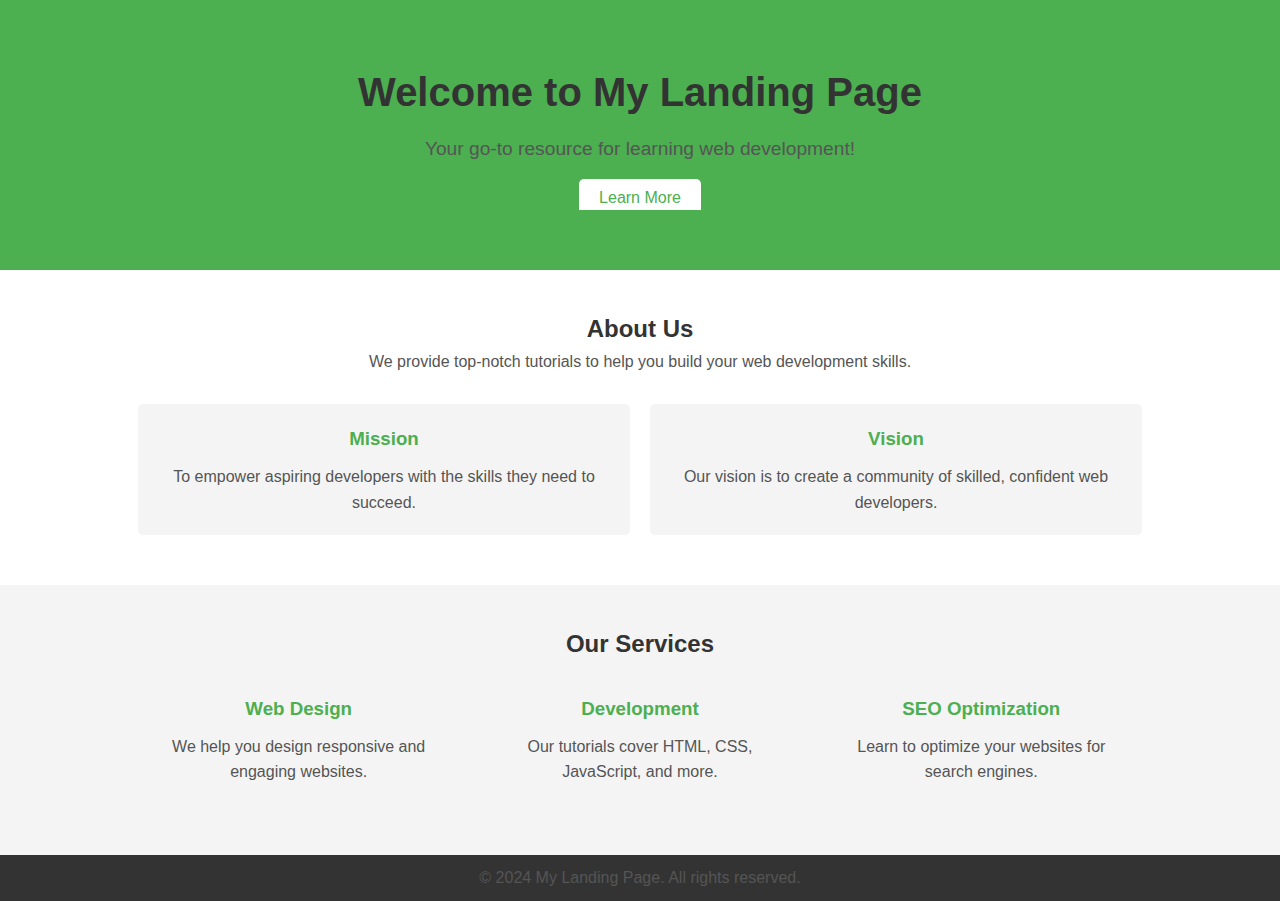
<file: index.html>
<!DOCTYPE html>
<html lang="en">
<head>
    <meta charset="UTF-8">
    <meta name="viewport" content="width=device-width, initial-scale=1.0">
    <title>Landing Page</title>
    <link rel="stylesheet" href="styles.css">
</head>
<body>

    <!-- Header Section -->
    <header>
        <div class="container">
            <h1>Welcome to My Landing Page</h1>
            <p>Your go-to resource for learning web development!</p>
            <a href="#about" class="btn">Learn More</a>
        </div>
    </header>

    <!-- About Section -->
    <section id="about">
        <div class="container">
            <h2>About Us</h2>
            <p>We provide top-notch tutorials to help you build your web development skills.</p>
            <div class="row">
                <div class="column">
                    <h3>Mission</h3>
                    <p>To empower aspiring developers with the skills they need to succeed.</p>
                </div>
                <div class="column">
                    <h3>Vision</h3>
                    <p>Our vision is to create a community of skilled, confident web developers.</p>
                </div>
            </div>
        </div>
    </section>

    <!-- Services Section -->
    <section id="services">
        <div class="container">
            <h2>Our Services</h2>
            <div class="row">
                <div class="column">
                    <h3>Web Design</h3>
                    <p>We help you design responsive and engaging websites.</p>
                </div>
                <div class="column">
                    <h3>Development</h3>
                    <p>Our tutorials cover HTML, CSS, JavaScript, and more.</p>
                </div>
                <div class="column">
                    <h3>SEO Optimization</h3>
                    <p>Learn to optimize your websites for search engines.</p>
                </div>
            </div>
        </div>
    </section>

    <!-- Footer Section -->
    <footer>
        <p>© 2024 My Landing Page. All rights reserved.</p>
    </footer>

</body>
</html>
</file>
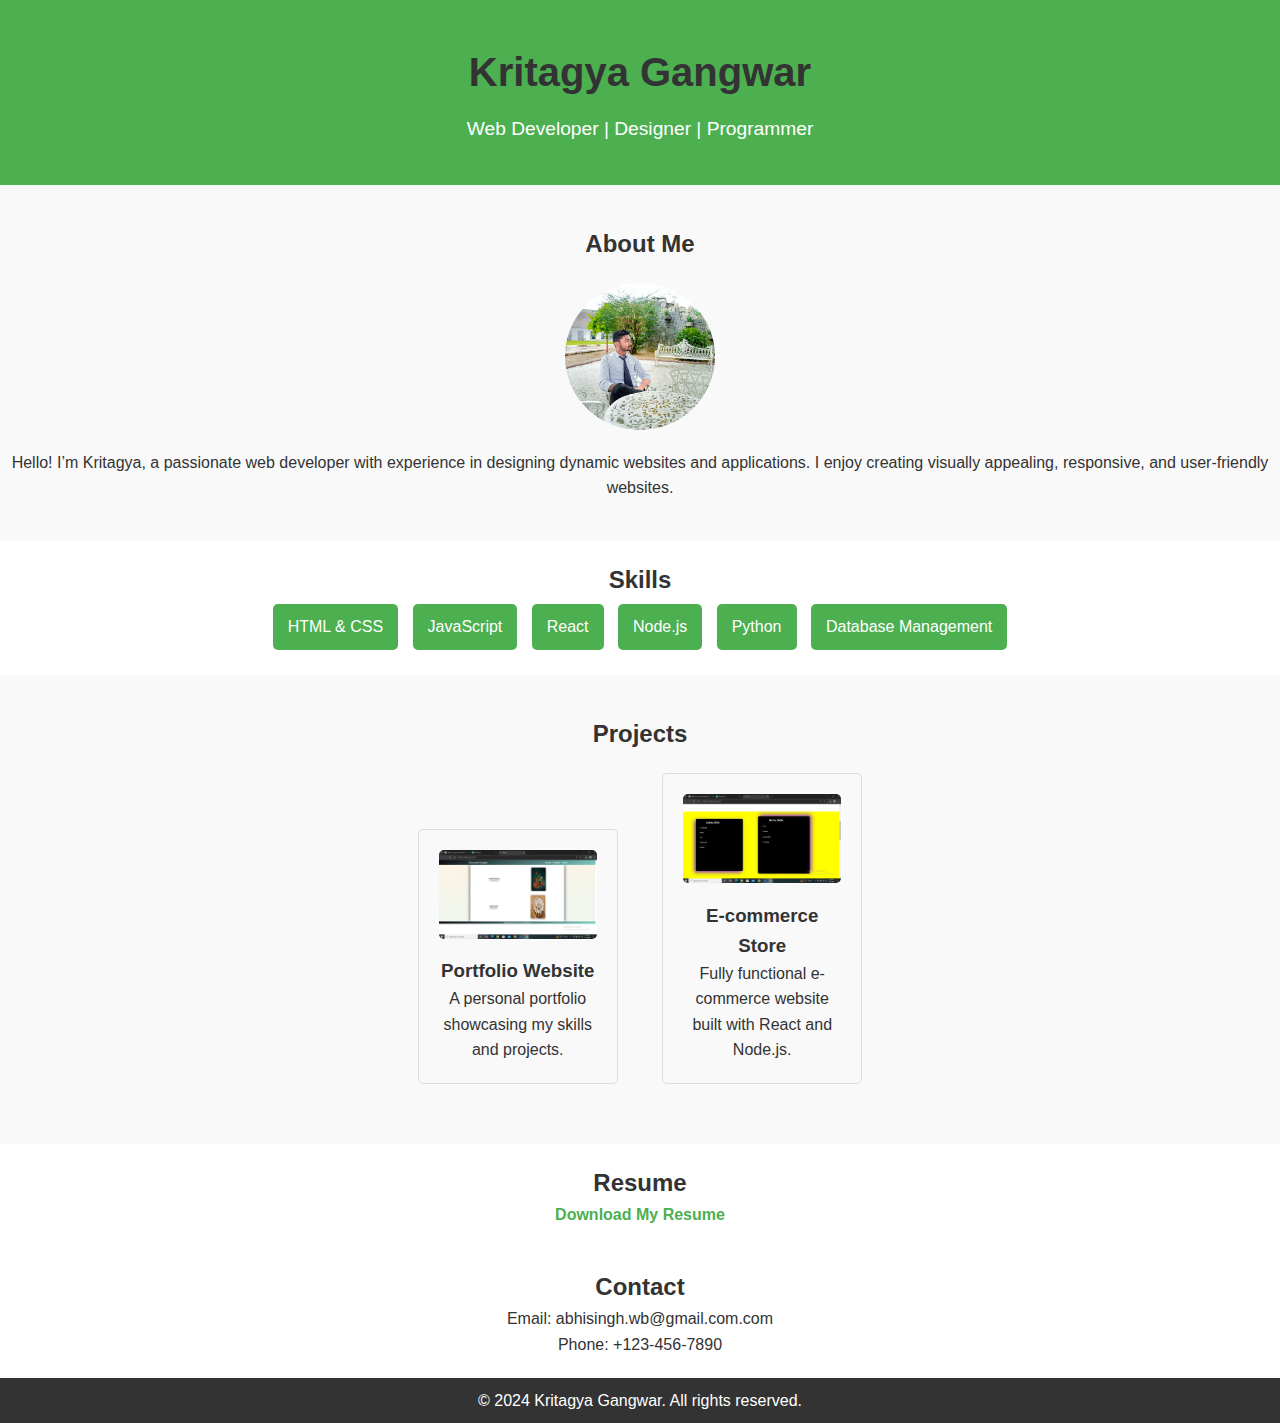
<file: index1.html>
<!DOCTYPE html>
<html lang="en">
<head>
    <meta charset="UTF-8">
    <meta name="viewport" content="width=device-width, initial-scale=1.0">
    <title>My Portfolio</title>
    <link rel="stylesheet" href="styles1.css">
</head>
<body>

    <!-- Header Section -->
    <header>
        <h1>Kritagya Gangwar</h1>
        <p>Web Developer | Designer | Programmer</p>
    </header>

    <!-- About Section -->
    <section id="about">
        <h2>About Me</h2>
        <div class="about-content">
            <img src="abhi.jpg" alt="John Doe">
            <p>Hello! I’m Kritagya, a passionate web developer with experience in designing dynamic websites and applications. I enjoy creating visually appealing, responsive, and user-friendly websites.</p>
        </div>
    </section>

    <!-- Skills Section -->
    <section id="skills">
        <h2>Skills</h2>
        <ul>
            <li>HTML & CSS</li>
            <li>JavaScript</li>
            <li>React</li>
            <li>Node.js</li>
            <li>Python</li>
            <li>Database Management</li>
        </ul>
    </section>

    <!-- Projects Section -->
    <section id="projects">
        <h2>Projects</h2>
        <div class="project">
            <img src="project1.png" alt="Project 1">
            <h3>Portfolio Website</h3>
            <p>A personal portfolio showcasing my skills and projects.</p>
        </div>
        <div class="project">
            <img src="project2.png" alt="Project 2">
            <h3>E-commerce Store</h3>
            <p>Fully functional e-commerce website built with React and Node.js.</p>
        </div>
    </section>

    <!-- Resume Section -->
    <section id="resume">
        <h2>Resume</h2>
        <p><a href="newRes.pdf" download>Download My Resume</a></p>
    </section>

    <!-- Contact Section -->
    <section id="contact">
        <h2>Contact</h2>
        <p>Email: abhisingh.wb@gmail.com.com</p>
        <p>Phone: +123-456-7890</p>
    </section>

    <!-- Footer -->
    <footer>
        <p>© 2024 Kritagya Gangwar. All rights reserved.</p>
    </footer>

</body>
</html>
</file>
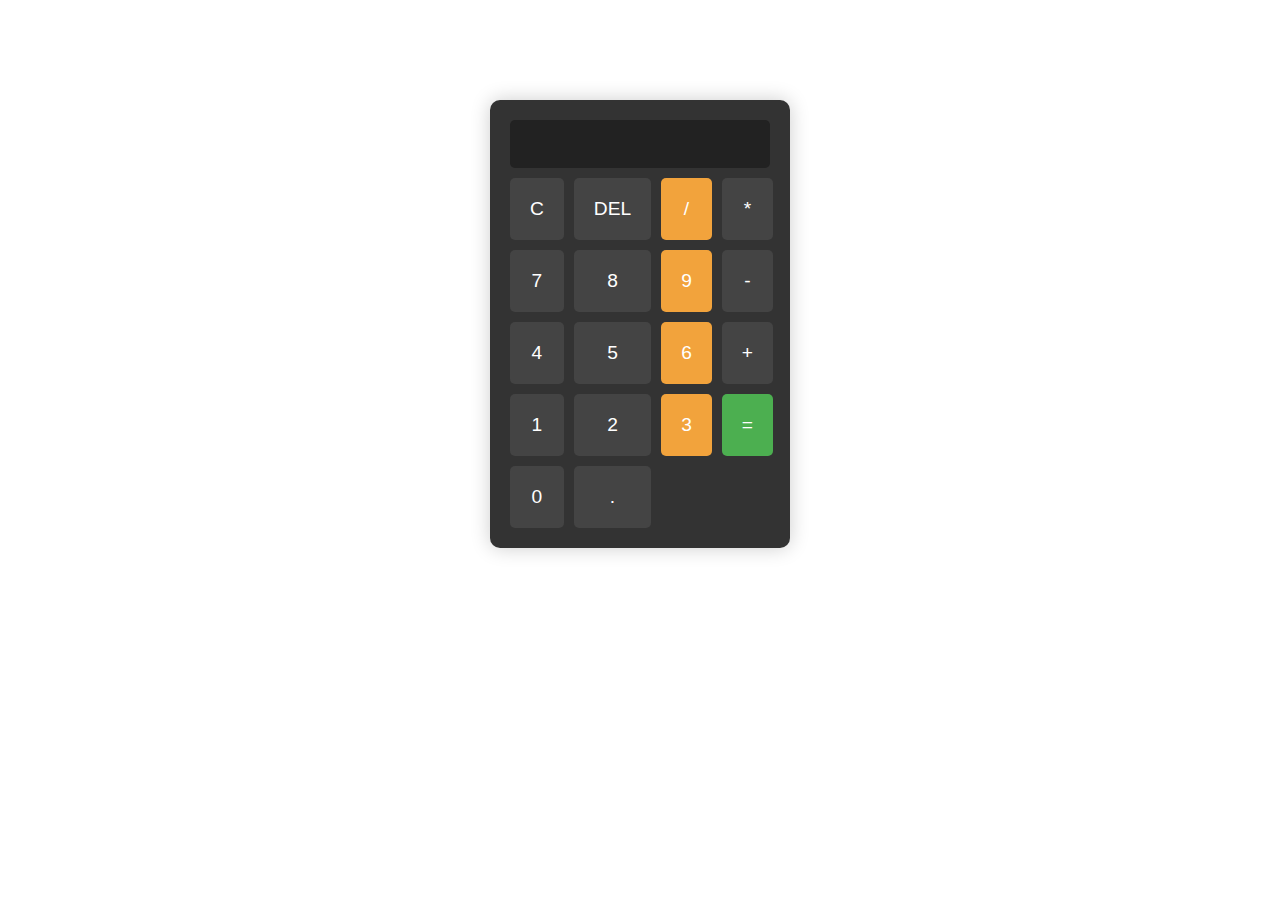
<file: index2.html>
<!DOCTYPE html>
<html lang="en">
<head>
    <meta charset="UTF-8">
    <meta name="viewport" content="width=device-width, initial-scale=1.0">
    <title>Calculator</title>
    <link rel="stylesheet" href="styles2.css">
</head>
<body>

    <!-- Calculator Container -->
    <div class="calculator">
        <!-- Display Screen -->
        <input type="text" id="display" disabled />

        <!-- Calculator Buttons -->
        <div class="buttons">
            <button onclick="clearDisplay()">C</button>
            <button onclick="deleteLast()">DEL</button>
            <button onclick="appendOperator('/')">/</button>
            <button onclick="appendOperator('*')">*</button>

            <button onclick="appendNumber('7')">7</button>
            <button onclick="appendNumber('8')">8</button>
            <button onclick="appendNumber('9')">9</button>
            <button onclick="appendOperator('-')">-</button>

            <button onclick="appendNumber('4')">4</button>
            <button onclick="appendNumber('5')">5</button>
            <button onclick="appendNumber('6')">6</button>
            <button onclick="appendOperator('+')">+</button>

            <button onclick="appendNumber('1')">1</button>
            <button onclick="appendNumber('2')">2</button>
            <button onclick="appendNumber('3')">3</button>
            <button onclick="calculate()">=</button>

            <button onclick="appendNumber('0')">0</button>
            <button onclick="appendNumber('.')">.</button>
        </div>
    </div>

    <script src="script.js"></script>
</body>
</html>
</file>
<file: styles.css>
/* Reset */
* {
    margin: 0;
    padding: 0;
    box-sizing: border-box;
    font-family: Arial, sans-serif;
}

/* General Styles */
body {
    line-height: 1.6;
}

.container {
    width: 80%;
    margin: auto;
    overflow: hidden;
}

h1, h2, h3 {
    color: #333;
}

p {
    color: #555;
}

/* Header */
header {
    background: #4CAF50;
    color: white;
    padding: 60px 0;
    text-align: center;
}

header h1 {
    font-size: 2.5em;
    margin-bottom: 10px;
}

header p {
    font-size: 1.2em;
    margin-bottom: 20px;
}

.btn {
    background: white;
    color: #4CAF50;
    padding: 10px 20px;
    text-decoration: none;
    border-radius: 5px;
}

.btn:hover {
    background: #333;
    color: white;
}

/* About Section */
#about {
    padding: 40px 0;
    text-align: center;
}

#about .row {
    display: flex;
    justify-content: space-around;
    margin-top: 20px;
}

.column {
    flex: 1;
    padding: 20px;
    margin: 10px;
    background: #f4f4f4;
    border-radius: 5px;
}

/* Services Section */
#services {
    background: #f4f4f4;
    padding: 40px 0;
    text-align: center;
}

#services .row {
    display: flex;
    justify-content: space-around;
}

.column h3 {
    margin-bottom: 10px;
    color: #4CAF50;
}

/* Footer */
footer {
    background: #333;
    color: white;
    text-align: center;
    padding: 10px 0;
}
</file>
<file: styles1.css>
/* Reset */
* {
    margin: 0;
    padding: 0;
    box-sizing: border-box;
    font-family: Arial, sans-serif;
}

/* General Styles */
body {
    color: #333;
    line-height: 1.6;
}

h1, h2, h3 {
    color: #333;
}

header, section, footer {
    padding: 20px;
    text-align: center;
}

.container {
    width: 80%;
    margin: auto;
}

/* Header */
header {
    background-color: #4CAF50;
    color: white;
    padding: 40px 0;
}

header h1 {
    font-size: 2.5em;
}

header p {
    font-size: 1.2em;
    margin-top: 10px;
}

/* About Section */
#about {
    padding: 40px 0;
    background-color: #f9f9f9;
}

#about img {
    width: 150px;
    border-radius: 50%;
    margin: 20px 0;
}

.about-content {
    display: flex;
    flex-direction: column;
    align-items: center;
}

/* Skills Section */
#skills {
    padding: 20px;
}

#skills ul {
    list-style-type: none;
}

#skills li {
    background-color: #4CAF50;
    color: white;
    display: inline-block;
    padding: 10px 15px;
    margin: 5px;
    border-radius: 5px;
}

/* Projects Section */
#projects {
    background-color: #f9f9f9;
    padding: 40px 0;
}

.project {
    margin: 20px;
    padding: 20px;
    border: 1px solid #ddd;
    border-radius: 5px;
    display: inline-block;
    width: 200px;
    text-align: center;
}

.project img {
    width: 100%;
    height: auto;
    border-radius: 5px;
    margin-bottom: 10px;
}

/* Resume Section */
#resume {
    padding: 20px;
}

#resume a {
    color: #4CAF50;
    font-weight: bold;
    text-decoration: none;
}

#resume a:hover {
    text-decoration: underline;
}

/* Contact Section */
#contact {
    padding: 20px;
}

/* Footer */
footer {
    background-color: #333;
    color: white;
    padding: 10px;
    text-align: center;
}
</file>
<file: styles2.css>
/* Reset */
* {
    margin: 0;
    padding: 0;
    box-sizing: border-box;
    font-family: Arial, sans-serif;
}

/* Calculator Container */
.calculator {
    width: 300px;
    margin: 100px auto;
    padding: 20px;
    background-color: #333;
    border-radius: 10px;
    box-shadow: 0 0 20px rgba(0, 0, 0, 0.2);
}

/* Display Screen */
#display {
    width: 100%;
    padding: 10px;
    font-size: 1.5em;
    text-align: right;
    margin-bottom: 10px;
    border: none;
    border-radius: 5px;
    background-color: #222;
    color: #fff;
}

/* Calculator Buttons */
.buttons {
    display: grid;
    grid-template-columns: repeat(4, 1fr);
    gap: 10px;
}

button {
    padding: 20px;
    font-size: 1.2em;
    border: none;
    border-radius: 5px;
    background-color: #444;
    color: #fff;
    cursor: pointer;
}

button:hover {
    background-color: #555;
}

/* Specific Button Styles */
button:nth-child(4n+3) { /* Operators */
    background-color: #f2a33c;
}

button:nth-child(16) { /* Equals */
    background-color: #4caf50;
}
</file>
